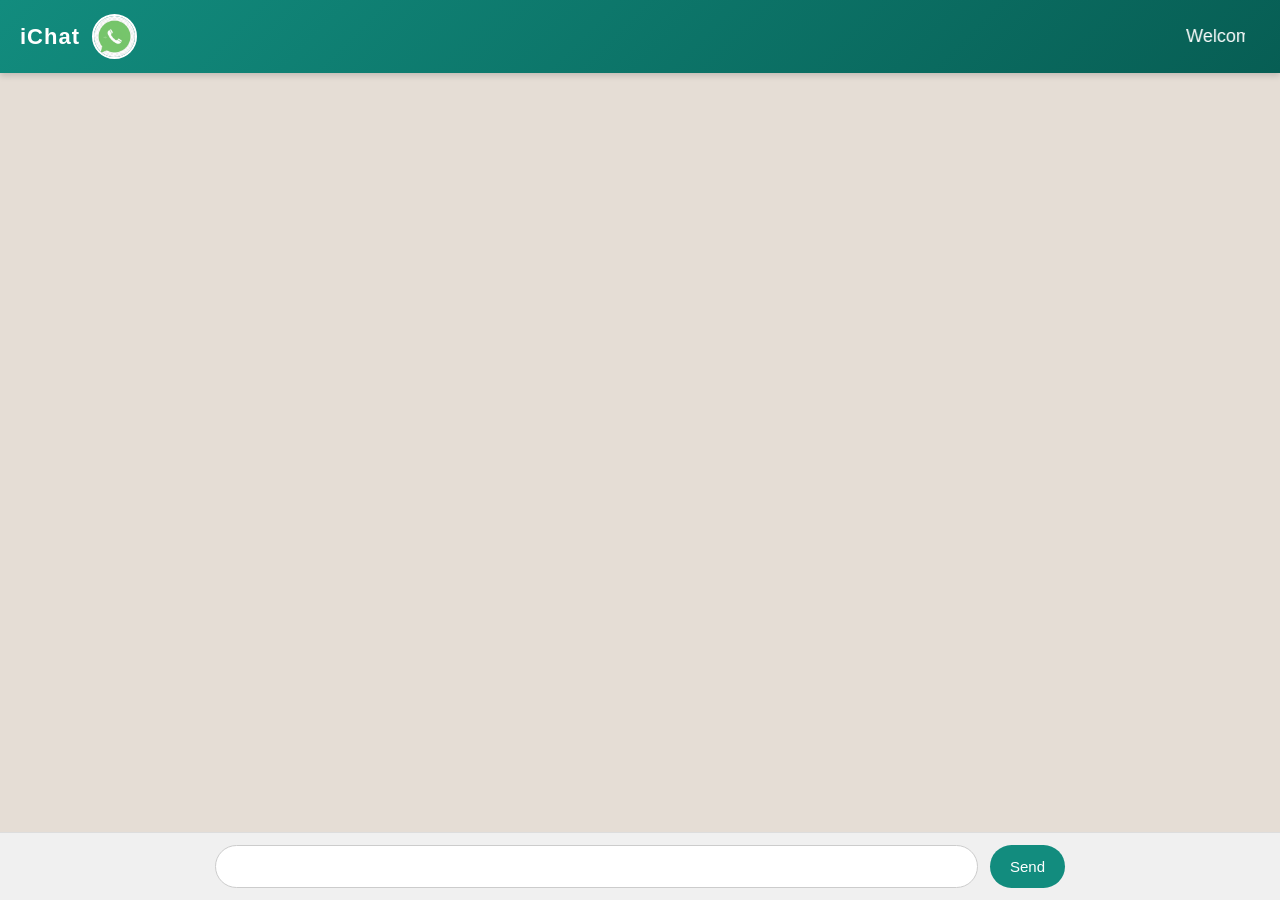
<file: iChat-app/index.html>
<!DOCTYPE html>
<html lang="en">
<head>
  <meta charset="UTF-8">
  <meta name="viewport" content="width=device-width, initial-scale=1.0">
  <title>iChat — Realtime Node & Socket.io Chat App</title>
  <meta name="description" content="A realtime chat app built with Node.js and Socket.io for instant, low-latency messaging.">
  <!-- Open Graph (social) -->
  <meta property="og:title" content="iChat — Realtime Node & Socket.io Chat App">
  <meta property="og:description" content="A realtime chat app built with Node.js and Socket.io for instant messaging.">
  <meta property="og:type" content="website">
  <script defer src="http://localhost:8000/socket.io/socket.io.js"></script>
  <script defer src="js/client.js"></script>
  <link rel="stylesheet" href="css/style.css">
</head>

<body>
    <nav>
        <div class="app-name">iChat</div>
        <img class="logo" src="chat.jpg" alt="iChat Logo">
        <marquee class="marquee-text" behavior="scroll" direction="left" scrollamount="5">
            Welcome to iChat — Stay connected with your friends, share your thoughts instantly, and enjoy smooth realtime messaging anytime, anywhere. Experience fast, secure, and modern chatting like never before!
        </marquee>
    </nav>



    <div class="container">
        <!-- <div class="message right">Harry: Hey how are you?</div>
        <div class="message left">Rohan: Bhai I am fine. How about you</div> -->
    </div>


    <div class="send">
        <form action="#" id="send-container">
            <input type="text" name="messageInp" id="messageInp">
            <button class="btn" type="submit">Send</button>
        </form>
    </div>
</body>
</html>
</file>
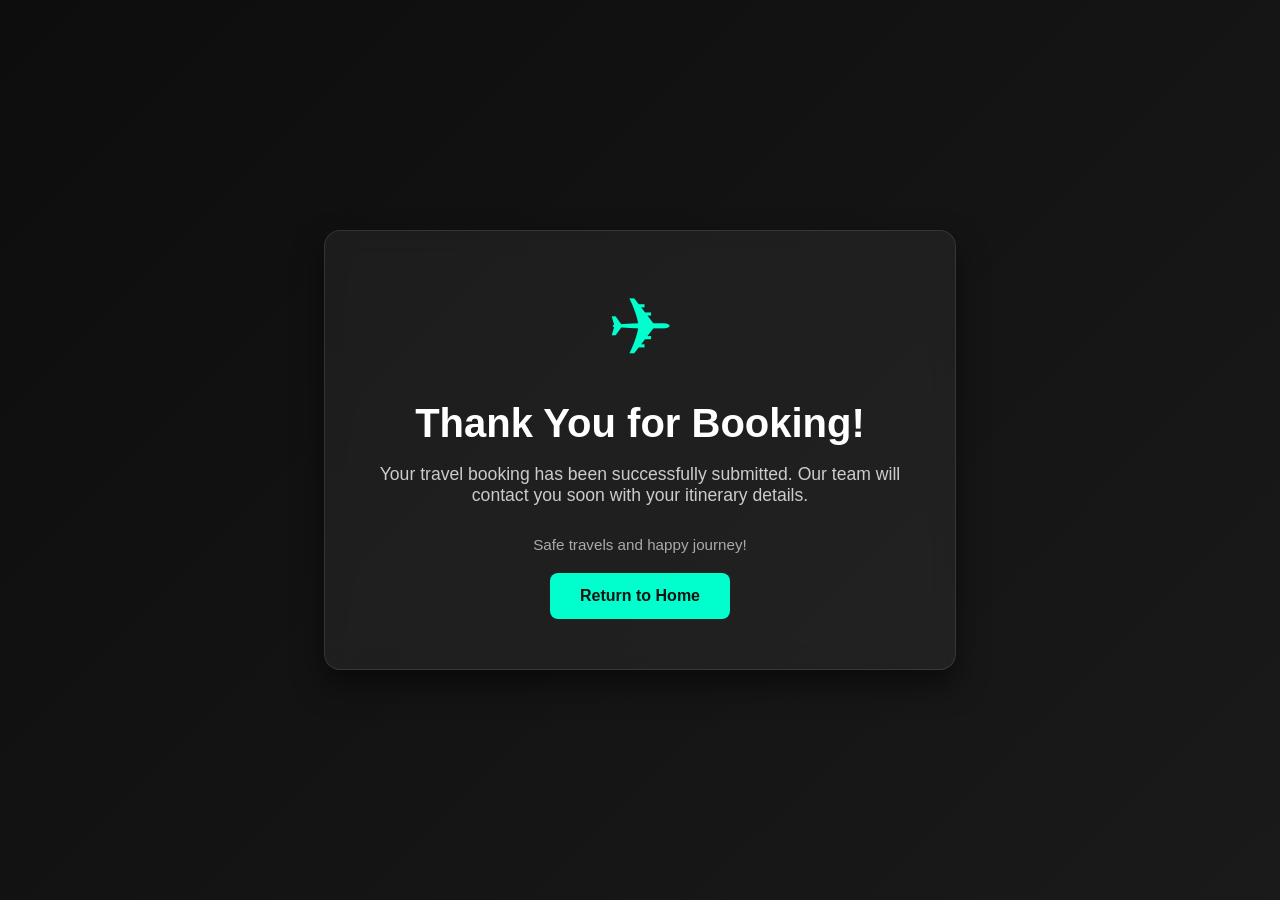
<file: TourAndTravelWebsite/src/main/resources/templates/booking-thankyou.html>
<!DOCTYPE html>
<html lang="en">
<head>
  <meta charset="UTF-8" />
  <meta name="viewport" content="width=device-width, initial-scale=1.0"/>
  <title>Thank You for Booking</title>
  <link rel="shortcut icon" href="./images/logo.png" th:href="@{/images/logo.png}" alt="Logo">
  <style>
    body {
      margin: 0;
      padding: 0;
      background: linear-gradient(135deg, #0d0d0d, #1a1a1a);
      color: #f0f0f0;
      font-family: "Poppins", sans-serif;
      display: flex;
      justify-content: center;
      align-items: center;
      height: 100vh;
    }
    .thankyou-container {
      background: rgba(255, 255, 255, 0.05);
      border: 1px solid rgba(255,255,255,0.1);
      backdrop-filter: blur(12px);
      border-radius: 16px;
      padding: 50px 40px;
      text-align: center;
      max-width: 550px;
      box-shadow: 0 15px 30px rgba(0, 0, 0, 0.5);
      animation: fadeIn 1s ease;
    }
    .thankyou-container .icon {
      font-size: 80px;
      color: #00ffcc;
      margin-bottom: 20px;
      animation: bounce 1s infinite alternate;
    }
    .thankyou-container h1 {
      font-size: 2.5rem;
      margin-bottom: 10px;
      color: #ffffff;
    }
    .thankyou-container p {
      font-size: 1.1rem;
      color: #ccc;
      margin-bottom: 30px;
    }
    .thankyou-container .details {
      font-size: 0.95rem;
      color: #aaa;
      margin-top: 10px;
    }
    .thankyou-container a {
      display: inline-block;
      margin-top: 20px;
      background-color: #00ffcc;
      color: #121212;
      padding: 14px 30px;
      border-radius: 8px;
      font-weight: 600;
      text-decoration: none;
      transition: background-color 0.3s ease, transform 0.3s ease;
    }
    .thankyou-container a:hover {
      background-color: #00d9b0;
      transform: translateY(-2px);
    }
    @keyframes bounce {
      0% { transform: translateY(0); }
      100% { transform: translateY(-8px); }
    }
    @keyframes fadeIn {
      from { opacity: 0; transform: translateY(30px); }
      to { opacity: 1; transform: translateY(0); }
    }
    @media (max-width: 600px) {
      .thankyou-container {
        padding: 30px 20px;
      }
      .thankyou-container h1 {
        font-size: 2rem;
      }
    }
  </style>
</head>
<body>
  <div class="thankyou-container">
    <div class="icon">&#9992;</div> <!-- airplane icon -->
    <h1>Thank You for Booking!</h1>
    <p>Your travel booking has been successfully submitted. Our team will contact you soon with your itinerary details.</p>
    <div class="details">
      Safe travels and happy journey!
    </div>
    <a href="/">Return to Home</a>
  </div>
</body>
</html>
</file>
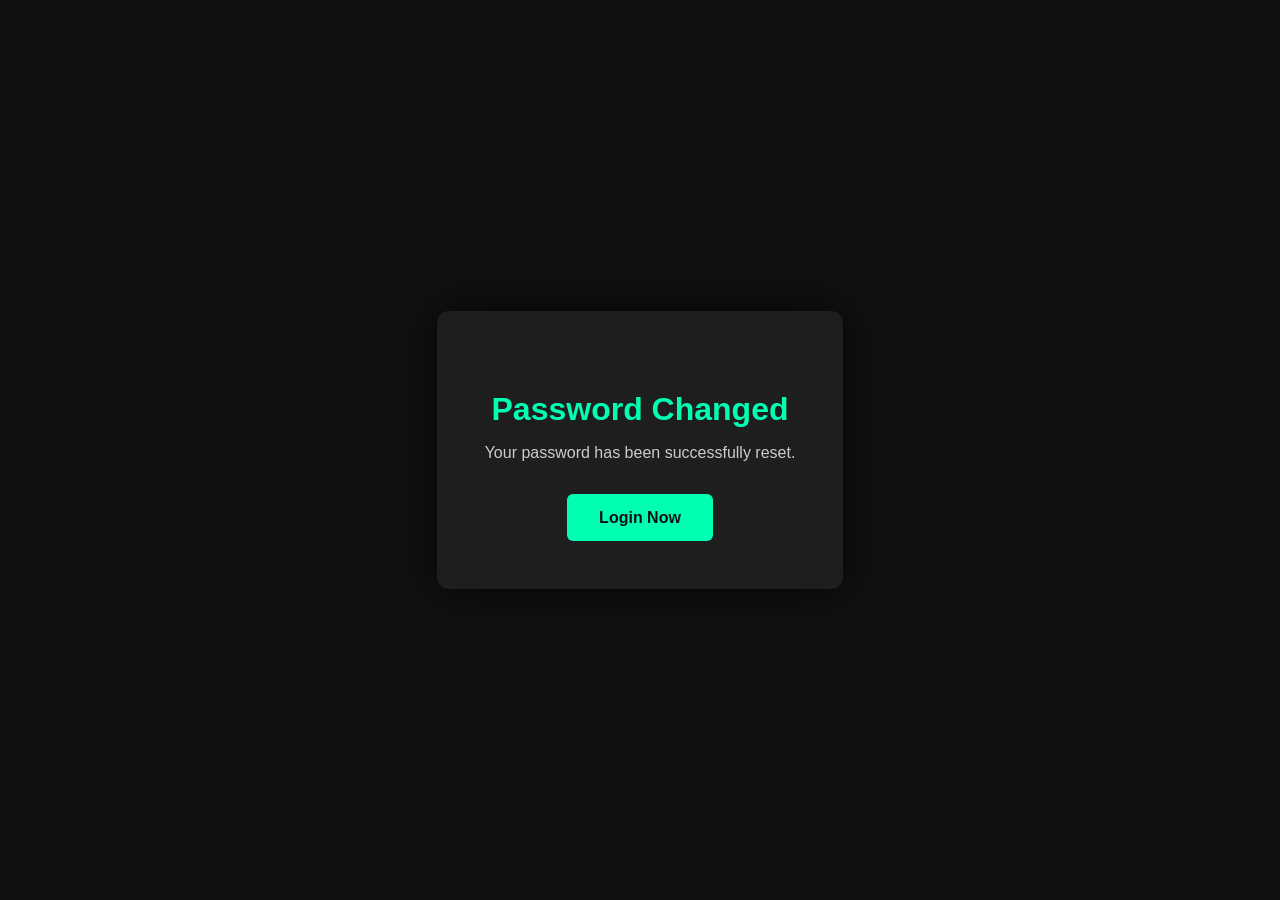
<file: TourAndTravelWebsite/src/main/resources/templates/confirmation.html>
<!DOCTYPE html>
<html lang="en">
<head>
  <meta charset="UTF-8" />
  <meta name="viewport" content="width=device-width, initial-scale=1.0"/>
  <title>Password Reset Successful</title>
  <link rel="shortcut icon" href="./images/logo.png">
  <style>
    * {
      margin: 0;
      padding: 0;
      box-sizing: border-box;
      font-family: "Poppins", sans-serif;
    }
    body {
      background-color: #111;
      color: #fff;
      display: flex;
      justify-content: center;
      align-items: center;
      height: 100vh;
    }
    .confirmation-container {
      background-color: #1e1e1e;
      padding: 3rem;
      border-radius: 12px;
      text-align: center;
      box-shadow: 0 0 50px rgba(0,0,0,0.8);
    }
    .confirmation-container h1 {
      font-size: 2rem;
      color: #00ffb3;
      margin-bottom: 1rem;
    }
    .confirmation-container p {
      font-size: 1rem;
      color: #ccc;
      margin-bottom: 2rem;
    }
    .confirmation-container a {
      display: inline-block;
      text-decoration: none;
      background-color: #00ffb3;
      color: #111;
      padding: 0.9rem 2rem;
      border-radius: 6px;
      font-weight: 600;
      transition: 0.3s;
    }
    .confirmation-container a:hover {
      background-color: #00d99b;
    }
  </style>
</head>
<body>
  <div class="confirmation-container">
	<!-- success message -->
		    <div th:if="${message}" class="success-message" style="color: green; font-size: 0.9rem;">
		      <p th:text="${message}"></p>
		    </div>
    <h1>Password Changed</h1>
    <p>Your password has been successfully reset.</p>
    <a href="/">Login Now</a>
  </div>
</body>
</html>
</file>
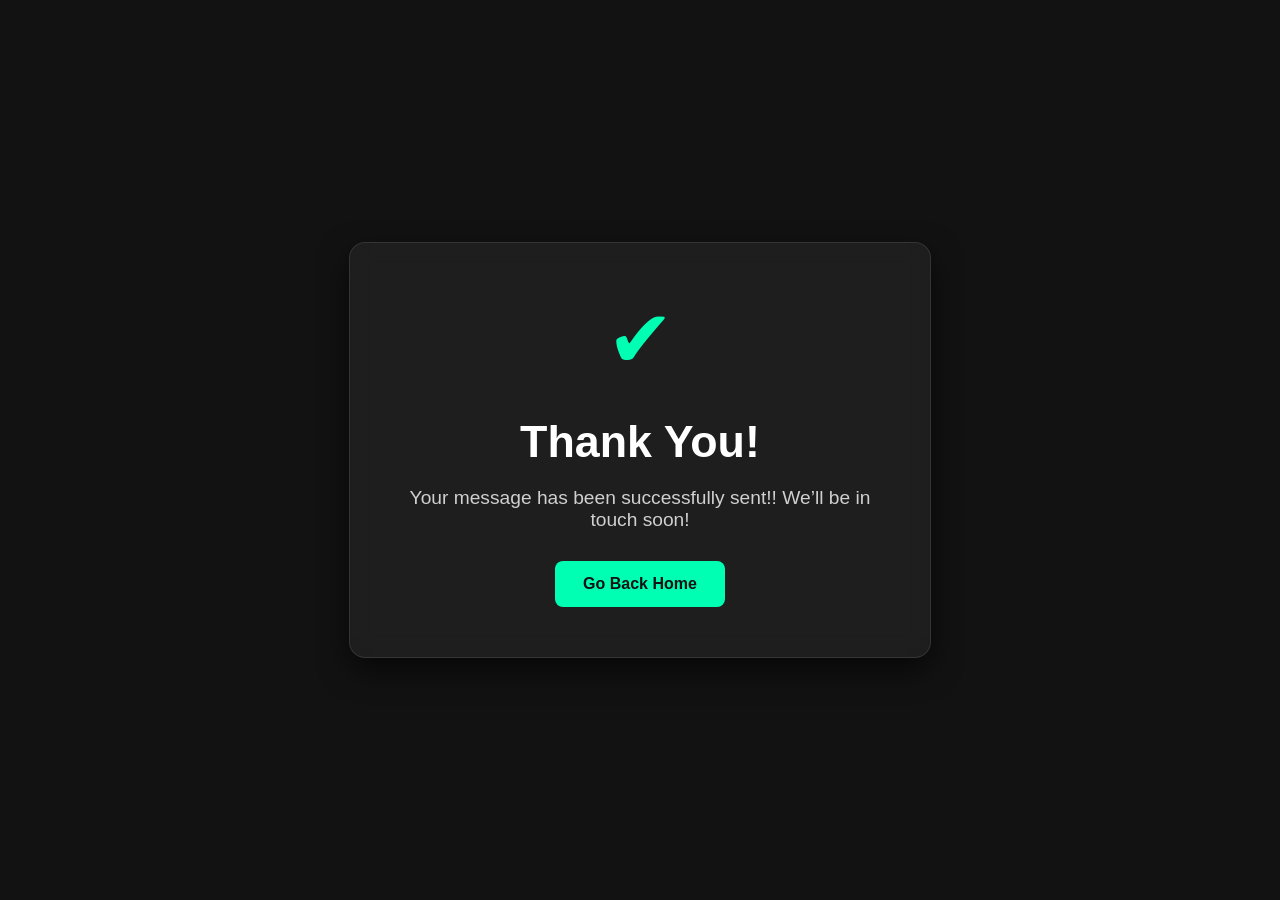
<file: TourAndTravelWebsite/src/main/resources/templates/contact-thankyou.html>
<!DOCTYPE html>
<html lang="en">
<head>
  <meta charset="UTF-8" />
  <meta name="viewport" content="width=device-width, initial-scale=1.0"/>
  <title>Thank You</title>
  <link rel="shortcut icon" href="./images/logo.png">
  <style>
    body {
      margin: 0;
      padding: 0;
      background: #121212;
      color: #f5f5f5;
      font-family: "Poppins", sans-serif;
      display: flex;
      justify-content: center;
      align-items: center;
      height: 100vh;
      overflow: hidden;
    }
    .container {
      text-align: center;
      background: rgba(255,255,255,0.05);
      border: 1px solid rgba(255,255,255,0.1);
      border-radius: 16px;
      padding: 50px 40px;
      max-width: 500px;
      backdrop-filter: blur(12px);
      box-shadow: 0 12px 30px rgba(0,0,0,0.6);
      animation: fadeSlide 1.2s ease forwards;
    }
    .checkmark {
      font-size: 80px;
      color: #00ffb3;
      margin-bottom: 20px;
      animation: pop 0.6s ease;
    }
    h1 {
      font-size: 2.8rem;
      margin-bottom: 15px;
      color: #ffffff;
    }
    p {
      font-size: 1.2rem;
      color: #d0d0d0;
      margin-bottom: 30px;
    }
    a {
      display: inline-block;
      text-decoration: none;
      background-color: #00ffb3;
      color: #121212;
      padding: 14px 28px;
      border-radius: 8px;
      font-weight: 600;
      transition: background-color 0.3s ease, transform 0.3s ease;
    }
    a:hover {
      background-color: #00d49c;
      transform: translateY(-2px);
    }
    @keyframes pop {
      from { transform: scale(0); }
      to { transform: scale(1); }
    }
    @keyframes fadeSlide {
      from { opacity: 0; transform: translateY(30px); }
      to { opacity: 1; transform: translateY(0); }
    }
    @media(max-width: 600px) {
      .container {
        padding: 30px 20px;
      }
      h1 {
        font-size: 2rem;
      }
    }
  </style>
</head>
<body>
  <div class="container">
    <div class="checkmark">&#10004;</div>
    <h1>Thank You!</h1>
    <p>Your message has been successfully sent!! We’ll be in touch soon!</p>
    <a href="/">Go Back Home</a>
  </div>
</body>
</html>
</file>
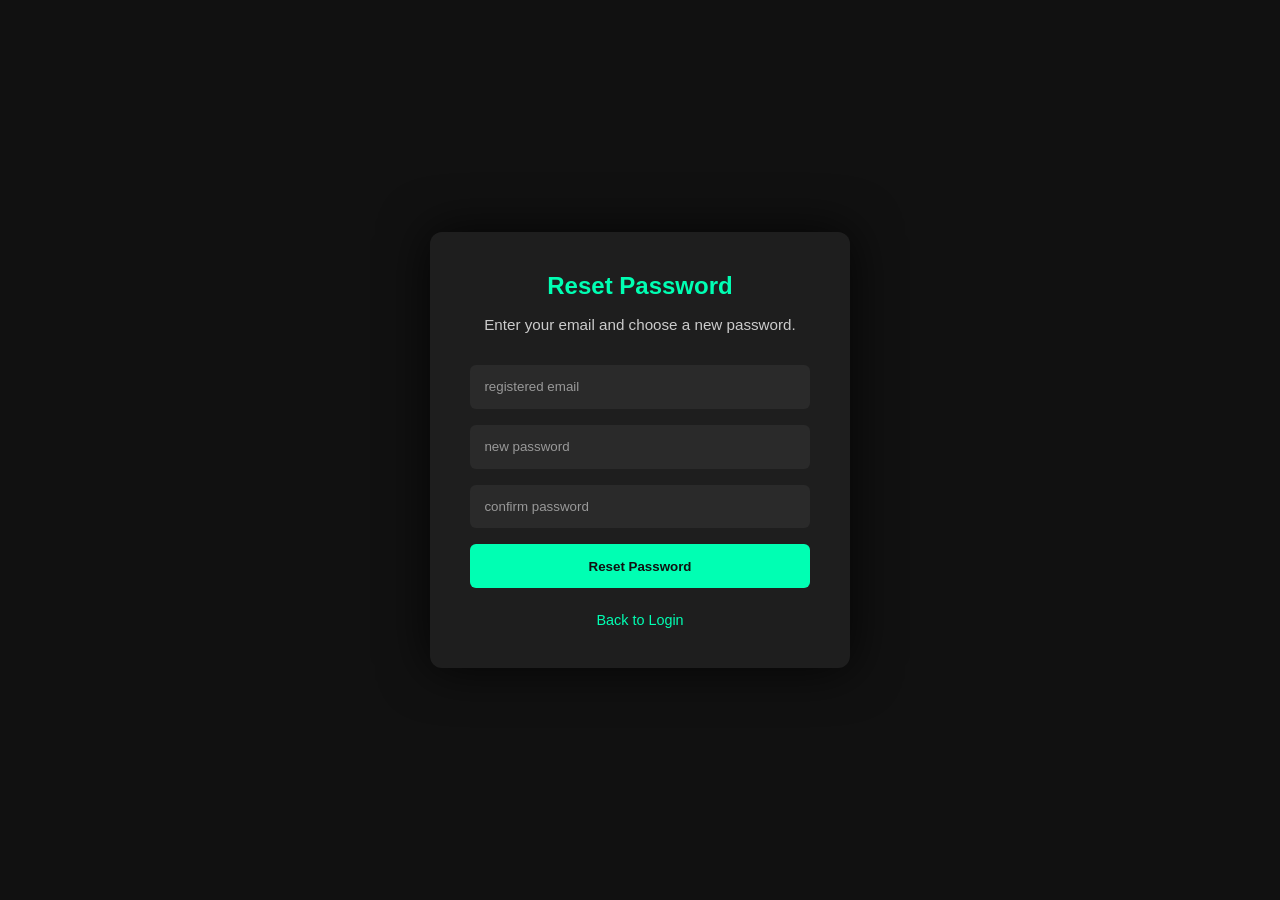
<file: TourAndTravelWebsite/src/main/resources/templates/format-password.html>
<!DOCTYPE html>
<html lang="en">
<head>
  <meta charset="UTF-8" />
  <meta name="viewport" content="width=device-width, initial-scale=1.0"/>
  <title>Reset Password</title>
  <link rel="shortcut icon" href="./images/logo.png">
  <style>
    * {
      margin: 0;
      padding: 0;
      box-sizing: border-box;
      font-family: "Poppins", sans-serif;
    }
    body {
      background-color: #111;
      color: #fff;
      display: flex;
      justify-content: center;
      align-items: center;
      height: 100vh;
    }
    .reset-container {
      background-color: #1e1e1e;
      padding: 2.5rem;
      border-radius: 12px;
      width: 420px;
      box-shadow: 0 0 50px rgba(0,0,0,0.8);
    }
    .reset-container h2 {
      text-align: center;
      margin-bottom: 1rem;
      color: #00ffb3;
    }
    .reset-container p {
      text-align: center;
      margin-bottom: 2rem;
      font-size: 0.95rem;
      color: #ccc;
    }
    .reset-container form {
      display: flex;
      flex-direction: column;
    }
    .reset-container input {
      padding: 0.9rem;
      border: none;
      border-radius: 6px;
      background: #2a2a2a;
      color: #fff;
      margin-bottom: 1rem;
    }
    .reset-container input::placeholder {
      color: #999;
    }
    .reset-container button {
      background: #00ffb3;
      color: #111;
      padding: 0.9rem;
      border: none;
      border-radius: 6px;
      font-weight: 600;
      cursor: pointer;
      transition: 0.3s;
    }
    .reset-container button:hover {
      background-color: #00d99b;
    }
    .reset-container .back-link {
      text-align: center;
      margin-top: 1.5rem;
      font-size: 0.9rem;
    }
    .reset-container .back-link a {
      color: #00ffb3;
      text-decoration: none;
    }
  </style>
</head>
<body>
  <div class="reset-container">
    <h2>Reset Password</h2>
    <p>Enter your email and choose a new password.</p>
	<!-- error message -->
	    <div th:if="${error}" class="error-message" style="color: red; font-size: 0.9rem;">
	      <p th:text="${error}"></p>
	    </div>
	    
    <form action="/format-password" th:action="@{/format-password}" method="post" 	id="resetForm"
	  onsubmit="return validatePasswords(event)">
      <input type="email" name="email" placeholder="registered email" required />
      <input type="password" id="password" name="password" placeholder="new password" required />
      <input type="password" id="confirmPassword" name="confirmPassword" placeholder="confirm password" required oninput="checkPasswordMatch()"/>
	  <div id="passwordMessage" style="font-size: 0.8rem;"></div>
      <button type="submit" onclick="return validatePasswords(event)">Reset Password</button>
    </form>
    <div class="back-link">
      <a href="/">Back to Login</a>
    </div>
  </div>
</body>
<script>
  function checkPasswordMatch() {
    const password = document.getElementById("password").value;
    const confirmPassword = document.getElementById("confirmPassword").value;
    const message = document.getElementById("passwordMessage");

    if (confirmPassword === "") {
      message.textContent = "";
      return;
    }

    if (password === confirmPassword) {
      message.textContent = "Passwords match ✅";
      message.style.color = "green";
    } else {
      message.textContent = "Passwords do not match ❌";
      message.style.color = "red";
    }
  }

  function validatePasswords(event) {
    const password = document.getElementById("password").value;
    const confirmPassword = document.getElementById("confirmPassword").value;

    if (password !== confirmPassword) {
      alert("Passwords do not match. Please correct them before submitting.");
      if (event) event.preventDefault();
      return false;
    }
    return true;
  }
</script>
</html>
</file>
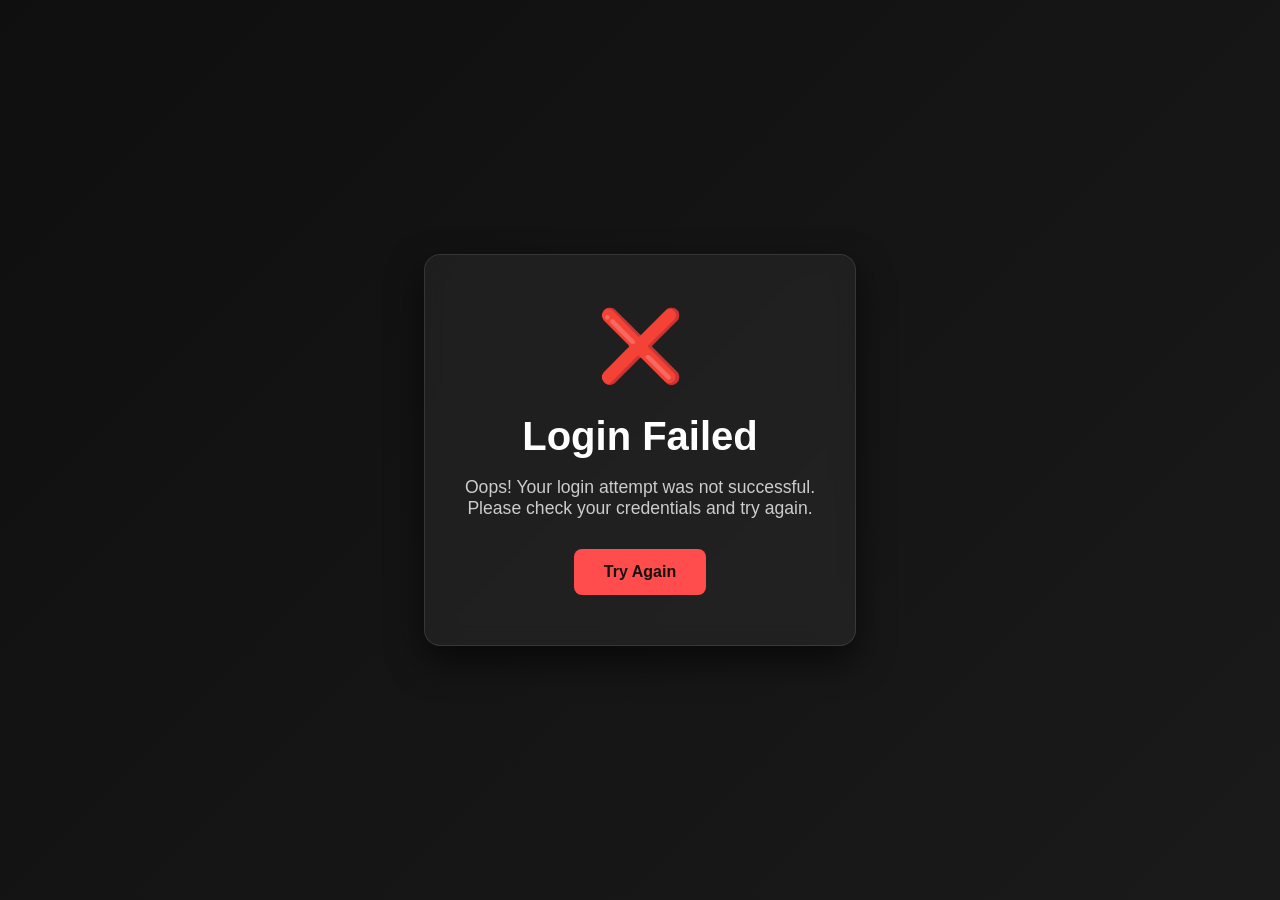
<file: TourAndTravelWebsite/src/main/resources/templates/login-not-success.html>
<!DOCTYPE html>
<html lang="en">
<head>
  <meta charset="UTF-8" />
  <meta name="viewport" content="width=device-width, initial-scale=1.0"/>
  <title>Login Failed</title>
  <link rel="shortcut icon" href="./images/logo.png">
  <style>
    body {
      margin: 0;
      padding: 0;
      background: linear-gradient(135deg, #0f0f0f, #1a1a1a);
      color: #f5f5f5;
      font-family: "Poppins", sans-serif;
      display: flex;
      justify-content: center;
      align-items: center;
      height: 100vh;
    }
    .thankyou-card {
      background: rgba(255,255,255,0.05);
      border: 1px solid rgba(255,255,255,0.1);
      backdrop-filter: blur(10px);
      border-radius: 16px;
      padding: 50px 40px;
      text-align: center;
      max-width: 500px;
      box-shadow: 0 15px 35px rgba(0,0,0,0.6);
      animation: fadeIn 1s ease forwards;
    }
    .thankyou-card .icon {
      font-size: 70px;
      color: #ff4c4c;
      margin-bottom: 20px;
      animation: scalePop 0.8s ease;
    }
    .thankyou-card h1 {
      font-size: 2.5rem;
      margin-bottom: 10px;
      color: #ffffff;
    }
    .thankyou-card p {
      font-size: 1.1rem;
      color: #ccc;
      margin-bottom: 30px;
    }
    .thankyou-card a {
      display: inline-block;
      background-color: #ff4c4c;
      color: #121212;
      padding: 14px 30px;
      border-radius: 8px;
      font-weight: 600;
      text-decoration: none;
      transition: background-color 0.3s ease, transform 0.3s ease;
    }
    .thankyou-card a:hover {
      background-color: #e64444;
      transform: translateY(-2px);
    }
    @keyframes scalePop {
      0% { transform: scale(0); }
      100% { transform: scale(1); }
    }
    @keyframes fadeIn {
      from { opacity: 0; transform: translateY(30px); }
      to { opacity: 1; transform: translateY(0); }
    }
    @media (max-width: 600px) {
      .thankyou-card {
        padding: 30px 20px;
      }
      .thankyou-card h1 {
        font-size: 2rem;
      }
    }
  </style>
</head>
<body>
  <div class="thankyou-card">
    <div class="icon">&#10060;</div> <!-- red cross emoji -->
    <h1>Login Failed</h1>
    <p>Oops! Your login attempt was not successful.<br>Please check your credentials and try again.</p>
    <a href="/">Try Again</a>
  </div>
</body>
</html>
</file>
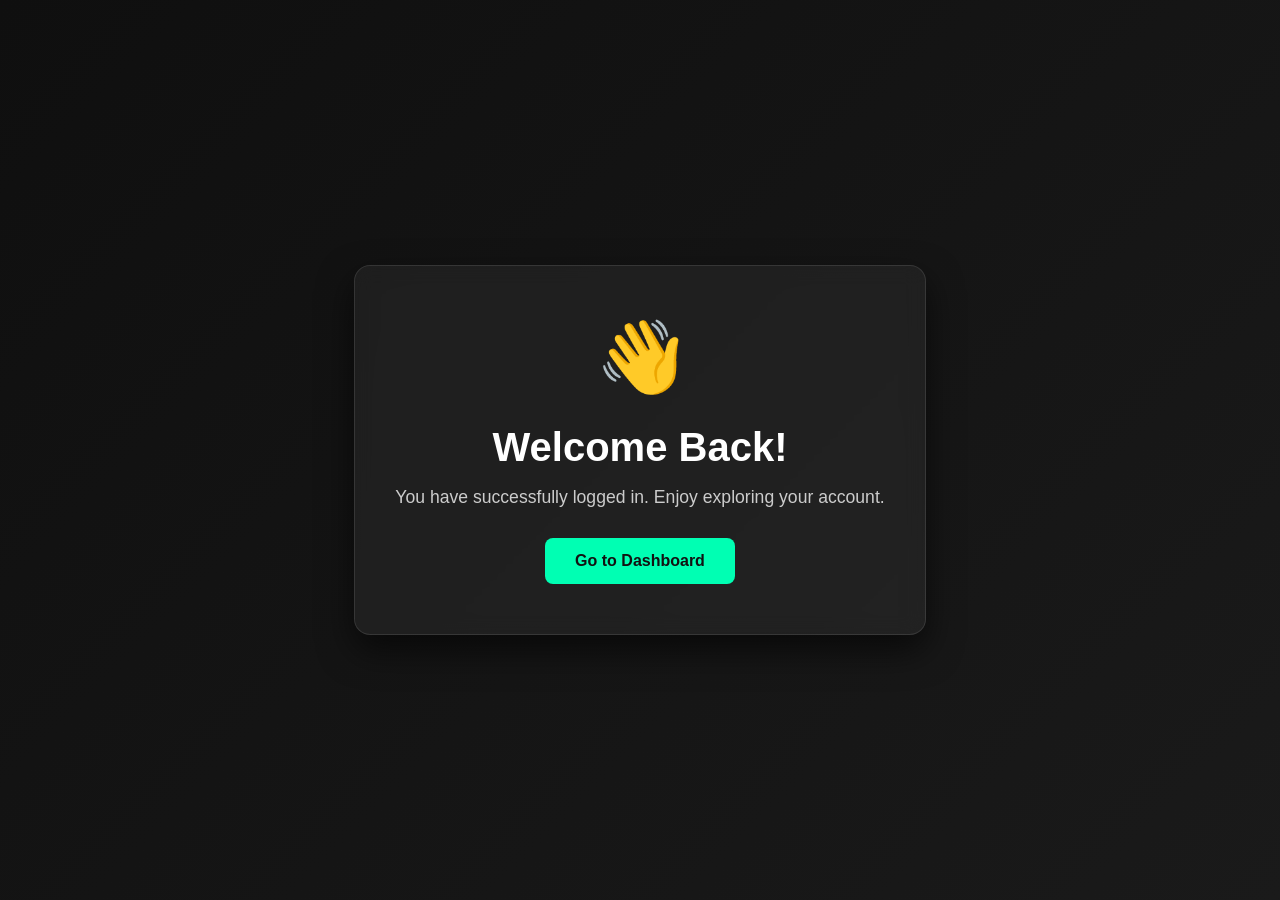
<file: TourAndTravelWebsite/src/main/resources/templates/login-success.html>
<!DOCTYPE html>
<html lang="en">
<head>
  <meta charset="UTF-8" />
  <meta name="viewport" content="width=device-width, initial-scale=1.0"/>
  <title>Welcome Back</title>
  <link rel="shortcut icon" href="./images/logo.png">
  <style>
    body {
      margin: 0;
      padding: 0;
      background: linear-gradient(135deg, #0f0f0f, #1a1a1a);
      color: #f5f5f5;
      font-family: "Poppins", sans-serif;
      display: flex;
      justify-content: center;
      align-items: center;
      height: 100vh;
    }
    .thankyou-card {
      background: rgba(255,255,255,0.05);
      border: 1px solid rgba(255,255,255,0.1);
      backdrop-filter: blur(10px);
      border-radius: 16px;
      padding: 50px 40px;
      text-align: center;
      max-width: 500px;
      box-shadow: 0 15px 35px rgba(0,0,0,0.6);
      animation: fadeIn 1s ease forwards;
    }
    .thankyou-card .icon {
      font-size: 70px;
      color: #00ffb3;
      margin-bottom: 20px;
      animation: scalePop 0.8s ease;
    }
    .thankyou-card h1 {
      font-size: 2.5rem;
      margin-bottom: 10px;
      color: #ffffff;
    }
    .thankyou-card p {
      font-size: 1.1rem;
      color: #ccc;
      margin-bottom: 30px;
    }
    .thankyou-card a {
      display: inline-block;
      background-color: #00ffb3;
      color: #121212;
      padding: 14px 30px;
      border-radius: 8px;
      font-weight: 600;
      text-decoration: none;
      transition: background-color 0.3s ease, transform 0.3s ease;
    }
    .thankyou-card a:hover {
      background-color: #00d9a1;
      transform: translateY(-2px);
    }
    @keyframes scalePop {
      0% { transform: scale(0); }
      100% { transform: scale(1); }
    }
    @keyframes fadeIn {
      from { opacity: 0; transform: translateY(30px); }
      to { opacity: 1; transform: translateY(0); }
    }
    @media (max-width: 600px) {
      .thankyou-card {
        padding: 30px 20px;
      }
      .thankyou-card h1 {
        font-size: 2rem;
      }
    }
  </style>
</head>
<body>
  <div class="thankyou-card">
    <div class="icon">&#128075;</div> <!-- waving hand emoji -->
    <h1>Welcome Back!</h1>
    <p>You have successfully logged in. Enjoy exploring your account.</p>
    <a href="/">Go to Dashboard</a>
  </div>
</body>
</html>
</file>
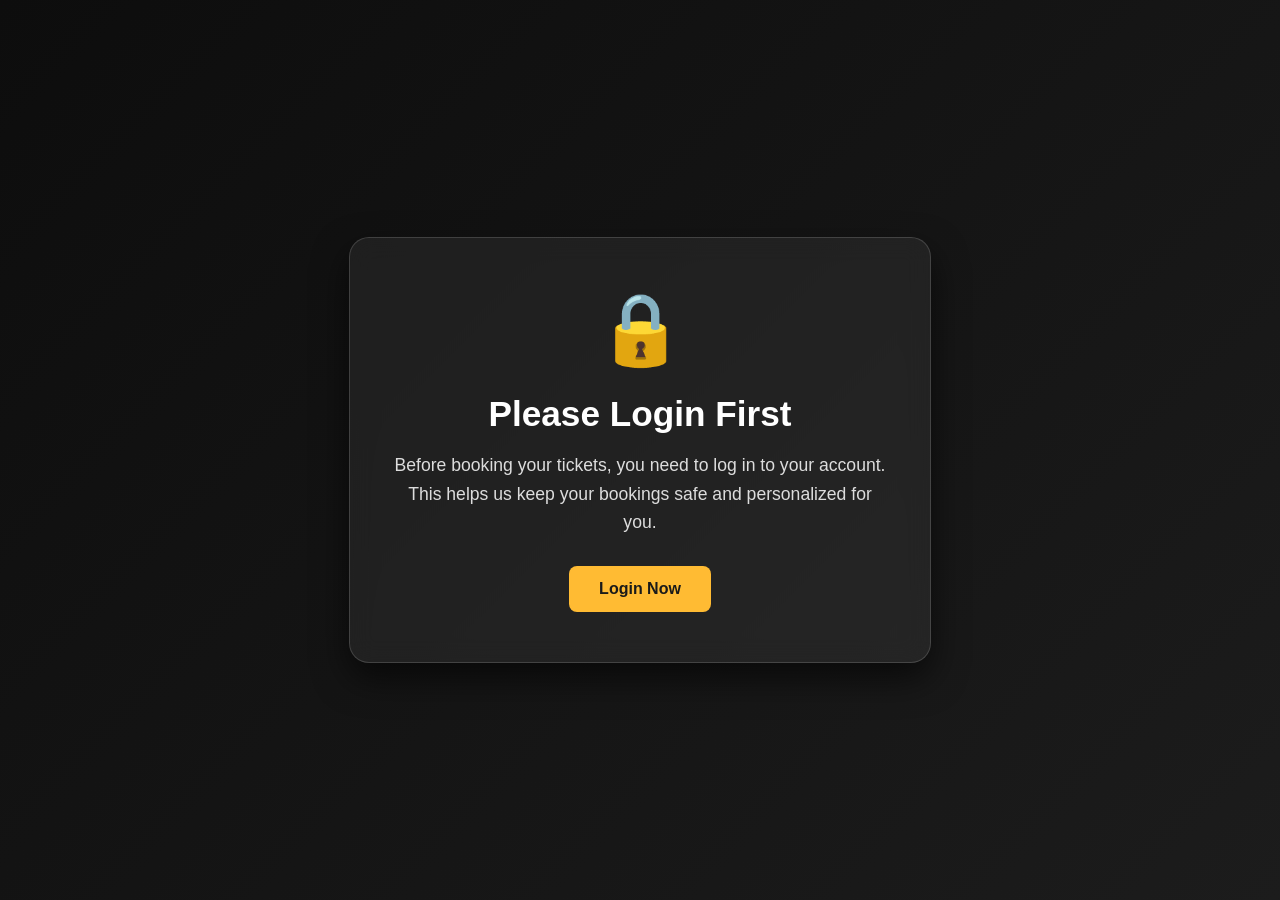
<file: TourAndTravelWebsite/src/main/resources/templates/please-login.html>
<!DOCTYPE html>
<html lang="en">
<head>
  <meta charset="UTF-8" />
  <meta name="viewport" content="width=device-width, initial-scale=1.0"/>
  <title>Please Login First</title>
  <link rel="shortcut icon" href="./images/logo.png" th:href="@{/images/logo.png}" alt="Logo">
  <style>
    body {
      margin: 0;
      padding: 0;
      background: linear-gradient(135deg, #0d0d0d, #1c1c1c);
      color: #f5f5f5;
      font-family: "Poppins", sans-serif;
      display: flex;
      justify-content: center;
      align-items: center;
      height: 100vh;
    }
    .message-card {
      background: rgba(255,255,255,0.06);
      border: 1px solid rgba(255,255,255,0.15);
      backdrop-filter: blur(12px);
      border-radius: 20px;
      padding: 50px 40px;
      text-align: center;
      max-width: 500px;
      box-shadow: 0 15px 35px rgba(0,0,0,0.6);
      animation: fadeIn 1s ease forwards;
    }
    .message-card .icon {
      font-size: 70px;
      color: #ffbb33;
      margin-bottom: 20px;
      animation: bounce 1s infinite alternate;
    }
    .message-card h1 {
      font-size: 2.2rem;
      margin-bottom: 15px;
      color: #ffffff;
    }
    .message-card p {
      font-size: 1.1rem;
      color: #ddd;
      margin-bottom: 30px;
      line-height: 1.6;
    }
    .message-card a {
      display: inline-block;
      background-color: #ffbb33;
      color: #1a1a1a;
      padding: 14px 30px;
      border-radius: 8px;
      font-weight: 600;
      text-decoration: none;
      transition: background-color 0.3s ease, transform 0.3s ease;
    }
    .message-card a:hover {
      background-color: #e6a82f;
      transform: translateY(-2px);
    }
    @keyframes bounce {
      0% { transform: translateY(0); }
      100% { transform: translateY(-5px); }
    }
    @keyframes fadeIn {
      from { opacity: 0; transform: translateY(30px); }
      to { opacity: 1; transform: translateY(0); }
    }
    @media (max-width: 600px) {
      .message-card {
        padding: 30px 20px;
      }
      .message-card h1 {
        font-size: 1.8rem;
      }
    }
  </style>
</head>
<body>
  <div class="message-card">
    <div class="icon">🔒</div> <!-- Lock emoji -->
    <h1>Please Login First</h1>
    <p>Before booking your tickets, you need to log in to your account.<br>
       This helps us keep your bookings safe and personalized for you.</p>
    <a href="/">Login Now</a>
  </div>
</body>
</html>
</file>
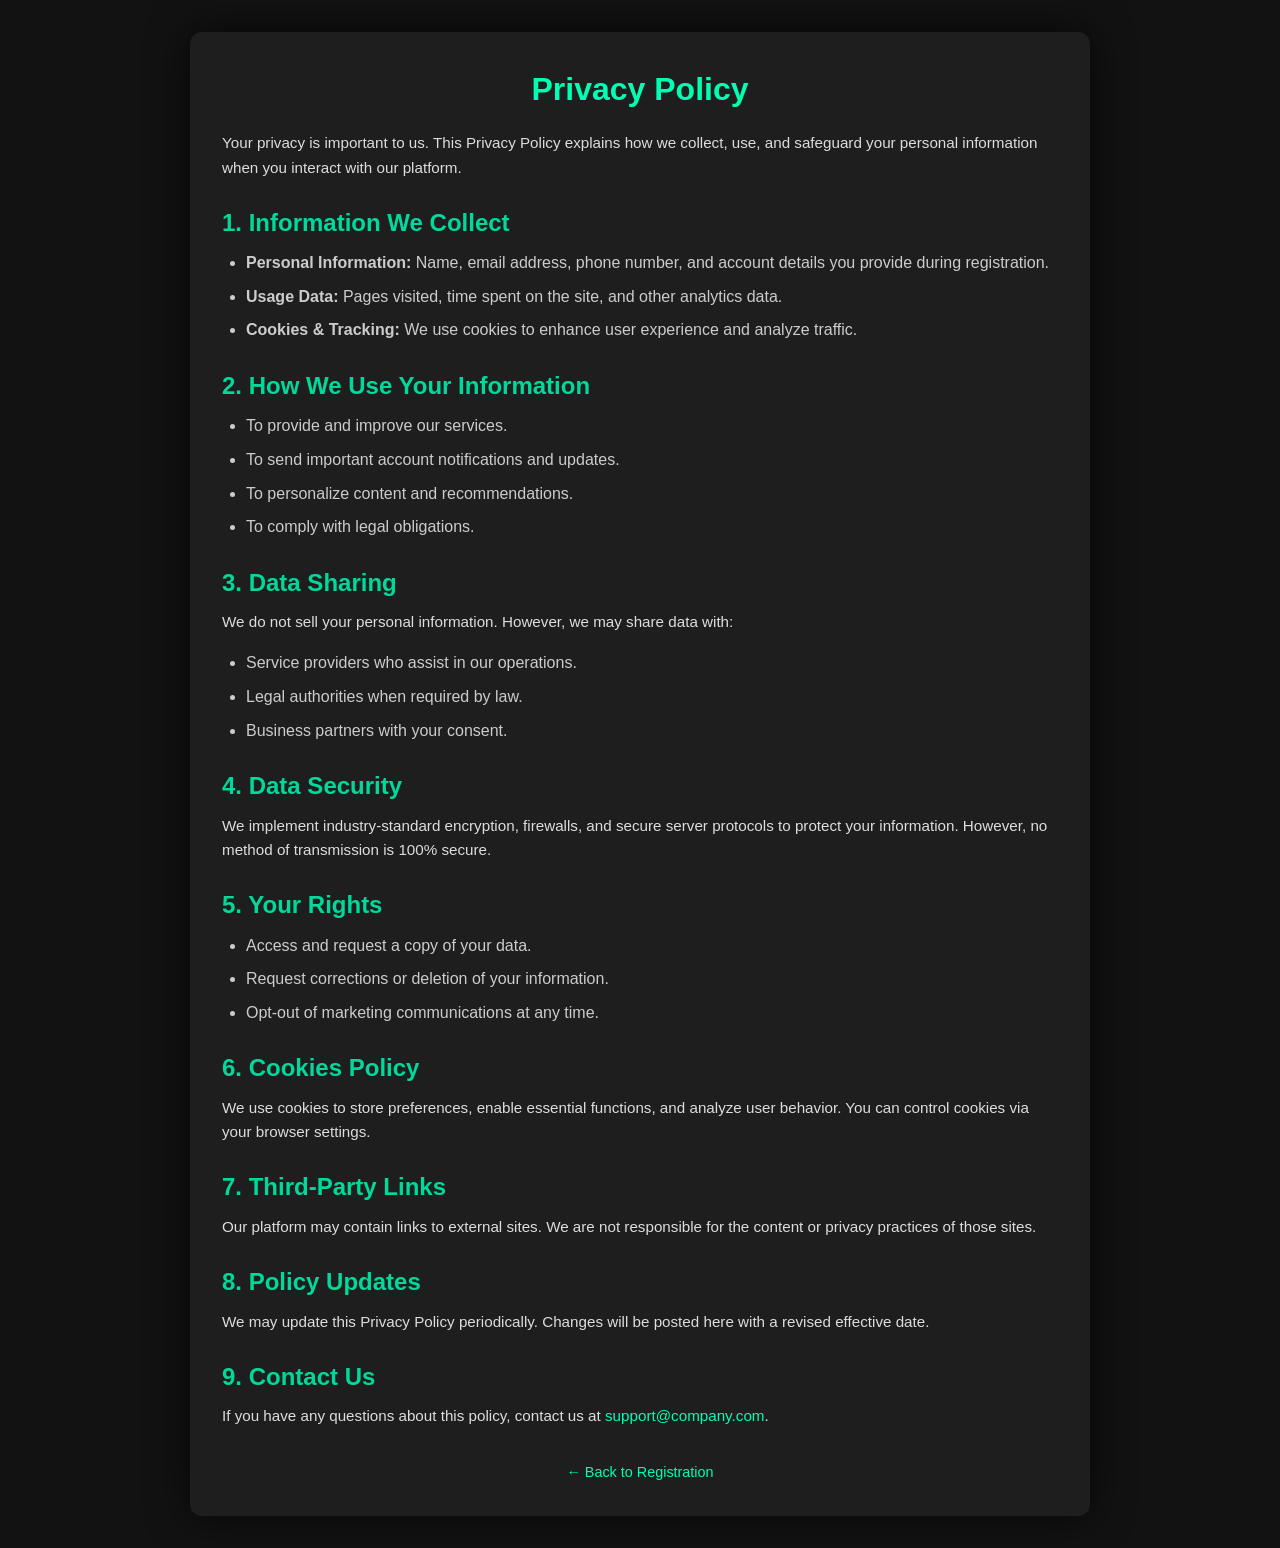
<file: TourAndTravelWebsite/src/main/resources/templates/privacy.html>
<!DOCTYPE html>
<html lang="en">
<head>
  <meta charset="UTF-8" />
  <meta name="viewport" content="width=device-width, initial-scale=1.0"/>
  <title>Privacy Policy</title>
  <link rel="shortcut icon" href="./images/logo.png" th:href="@{/images/logo.png}" alt="Logo">
  <style>
    * {
      margin: 0;
      padding: 0;
      box-sizing: border-box;
      font-family: "Poppins", sans-serif;
    }
    body {
      background: #121212;
      color: #fff;
      line-height: 1.6;
      padding: 2rem;
    }
    .privacy-container {
      background: #1e1e1e;
      padding: 2rem;
      border-radius: 12px;
      max-width: 900px;
      margin: auto;
      box-shadow: 0 0 40px rgba(0,0,0,0.7);
    }
    h1 {
      color: #00ffb3;
      margin-bottom: 1rem;
      text-align: center;
    }
    h2 {
      color: #00d99b;
      margin-top: 1.5rem;
      margin-bottom: 0.5rem;
    }
    p {
      color: #ddd;
      margin-bottom: 1rem;
      font-size: 0.95rem;
    }
    ul {
      margin-left: 1.5rem;
      margin-bottom: 1rem;
    }
    ul li {
      margin-bottom: 0.5rem;
      color: #ccc;
    }
    a {
      color: #00ffb3;
      text-decoration: none;
    }
    a:hover {
      text-decoration: underline;
      color: #00d99b;
    }
    .back-link {
      display: block;
      text-align: center;
      margin-top: 2rem;
      font-size: 0.9rem;
    }
  </style>
</head>
<body>
  <div class="privacy-container">
    <h1>Privacy Policy</h1>
    <p>Your privacy is important to us. This Privacy Policy explains how we collect, use, and safeguard your personal information when you interact with our platform.</p>

    <h2>1. Information We Collect</h2>
    <ul>
      <li><strong>Personal Information:</strong> Name, email address, phone number, and account details you provide during registration.</li>
      <li><strong>Usage Data:</strong> Pages visited, time spent on the site, and other analytics data.</li>
      <li><strong>Cookies & Tracking:</strong> We use cookies to enhance user experience and analyze traffic.</li>
    </ul>

    <h2>2. How We Use Your Information</h2>
    <ul>
      <li>To provide and improve our services.</li>
      <li>To send important account notifications and updates.</li>
      <li>To personalize content and recommendations.</li>
      <li>To comply with legal obligations.</li>
    </ul>

    <h2>3. Data Sharing</h2>
    <p>We do not sell your personal information. However, we may share data with:</p>
    <ul>
      <li>Service providers who assist in our operations.</li>
      <li>Legal authorities when required by law.</li>
      <li>Business partners with your consent.</li>
    </ul>

    <h2>4. Data Security</h2>
    <p>We implement industry-standard encryption, firewalls, and secure server protocols to protect your information. However, no method of transmission is 100% secure.</p>

    <h2>5. Your Rights</h2>
    <ul>
      <li>Access and request a copy of your data.</li>
      <li>Request corrections or deletion of your information.</li>
      <li>Opt-out of marketing communications at any time.</li>
    </ul>

    <h2>6. Cookies Policy</h2>
    <p>We use cookies to store preferences, enable essential functions, and analyze user behavior. You can control cookies via your browser settings.</p>

    <h2>7. Third-Party Links</h2>
    <p>Our platform may contain links to external sites. We are not responsible for the content or privacy practices of those sites.</p>

    <h2>8. Policy Updates</h2>
    <p>We may update this Privacy Policy periodically. Changes will be posted here with a revised effective date.</p>

    <h2>9. Contact Us</h2>
    <p>If you have any questions about this policy, contact us at <a href="mailto:support@company.com">support@company.com</a>.</p>

    <a href="/registeration" class="back-link">← Back to Registration</a>
  </div>
</body>
</html>
</file>
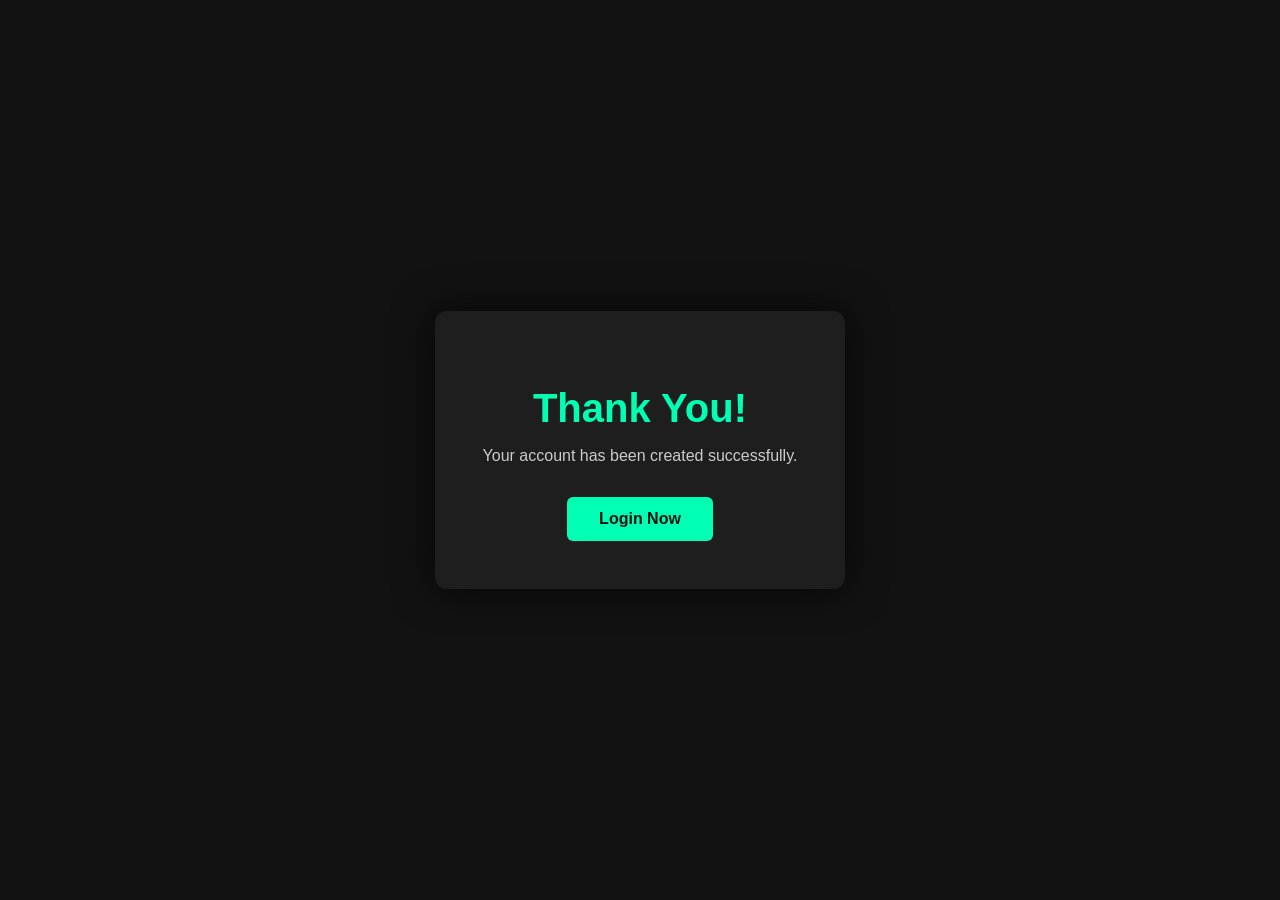
<file: TourAndTravelWebsite/src/main/resources/templates/registeration-success.html>
<!DOCTYPE html>
<html lang="en">
<head>
  <meta charset="UTF-8" />
  <meta name="viewport" content="width=device-width, initial-scale=1.0"/>
  <title>Thank You</title>
  <link rel="shortcut icon" href="./images/logo.png">
  <style>
    body {
      margin: 0;
      padding: 0;
      background: #121212;
      font-family: "Poppins", sans-serif;
      color: #fff;
      display: flex;
      justify-content: center;
      align-items: center;
      height: 100vh;
    }
    .thankyou-container {
      text-align: center;
      background: #1e1e1e;
      padding: 3rem;
      border-radius: 12px;
      box-shadow: 0 0 40px rgba(0,0,0,0.7);
    }
    .thankyou-container h1 {
      font-size: 2.5rem;
      margin-bottom: 1rem;
      color: #00ffb3;
    }
    .thankyou-container p {
      font-size: 1rem;
      color: #ccc;
      margin-bottom: 2rem;
    }
    .thankyou-container a {
      display: inline-block;
      text-decoration: none;
      background: #00ffb3;
      color: #121212;
      padding: 0.8rem 2rem;
      border-radius: 6px;
      transition: 0.3s;
      font-weight: 600;
    }
    .thankyou-container a:hover {
      background: #00d99b;
    }
  </style>
</head>
<body>
  <div class="thankyou-container">
    <h1>Thank You!</h1>
    <p>Your account has been created successfully.</p>
    <a href="/">Login Now</a>
  </div>
</body>
</html>
</file>
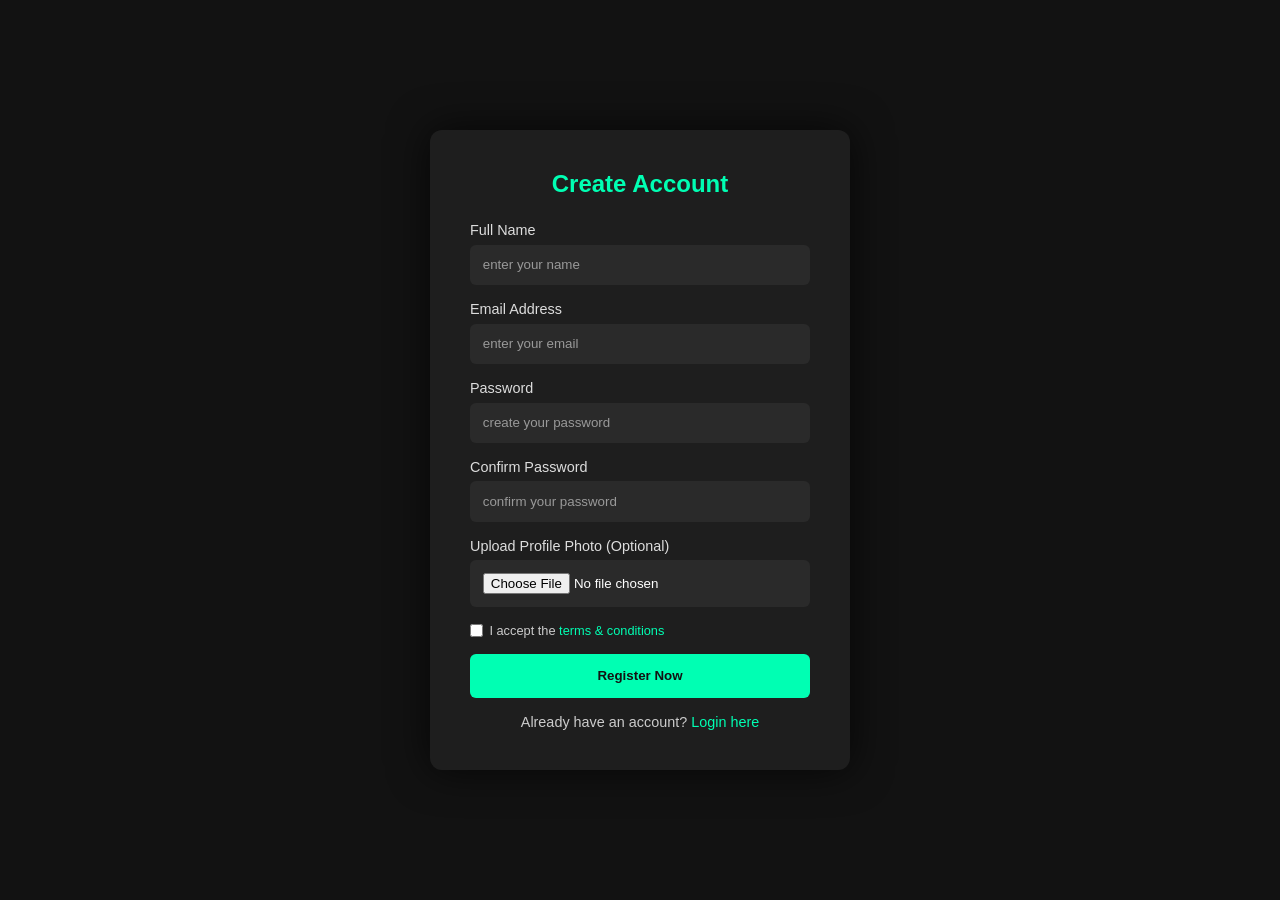
<file: TourAndTravelWebsite/src/main/resources/templates/registeration.html>
<!DOCTYPE html>
<html lang="en" xmlns:th="http://www.thymeleaf.org">
<head>
  <meta charset="UTF-8" />
  <meta name="viewport" content="width=device-width, initial-scale=1.0"/>
  <title>Register</title>
  <link rel="shortcut icon" href="./images/logo.png">
  <style>
    * {
      margin: 0;
      padding: 0;
      box-sizing: border-box;
      font-family: "Poppins", sans-serif;
    }
    body {
      background: #121212;
      display: flex;
      justify-content: center;
      align-items: center;
      min-height: 100vh;
      color: #fff;
    }
    .register-container {
      background: #1e1e1e;
      border-radius: 12px;
      padding: 2.5rem;
      width: 420px;
      box-shadow: 0 0 40px rgba(0,0,0,0.7);
      transition: 0.4s ease;
    }
    .register-container:hover {
      box-shadow: 0 0 50px rgba(0,0,0,0.9);
    }
    .register-container h2 {
      text-align: center;
      margin-bottom: 1.5rem;
      color: #00ffb3;
    }
    .register-container .input-group {
      margin-bottom: 1rem;
    }
    .register-container .input-group label {
      display: block;
      margin-bottom: 0.4rem;
      color: #ddd;
      font-size: 0.9rem;
    }
    .register-container .input-group input {
      width: 100%;
      padding: 0.8rem;
      border: none;
      border-radius: 6px;
      background: #2a2a2a;
      color: #fff;
    }
    .register-container .input-group input::placeholder {
      color: #999;
    }
    .register-container button {
      width: 100%;
      background: #00ffb3;
      color: #121212;
      border: none;
      padding: 0.9rem;
      border-radius: 6px;
      font-weight: 600;
      margin-top: 1rem;
      cursor: pointer;
      transition: background 0.3s ease;
    }
    .register-container button:hover {
      background: #00d99b;
    }
    .register-container .terms {
      font-size: 0.8rem;
      color: #ccc;
      margin-top: 1rem;
      display: flex;
      align-items: center;
    }
    .register-container .terms input {
      margin-right: 0.4rem;
    }
    .register-container .login-link {
      text-align: center;
      margin-top: 1rem;
      font-size: 0.9rem;
      color: #ccc;
    }
    .register-container .login-link a {
      color: #00ffb3;
      text-decoration: none;
    }
	.terms a {
	  color: #00ffb3; /* Green accent */
	  text-decoration: none;
	}

	.terms a:hover {
	  text-decoration: underline;
	  color: #00d99b; /* Slightly darker green on hover */
	}

  </style>
</head>
<body>
  <div class="register-container">
    <h2>Create Account</h2>
    <form action="/registeration" method="post" onsubmit="return validatePasswords(event)" id="registerForm" enctype="multipart/form-data">
      <div class="input-group">
        <label for="name">Full Name</label>
        <input type="text" id="name" name="name" placeholder="enter your name" required>
      </div>
      <div class="input-group">
        <label for="email">Email Address</label>
        <input type="email" id="email" name="email" placeholder="enter your email" required>
      </div>
      <div class="input-group">
        <label for="password">Password</label>
        <input type="password" id="password" name="password" placeholder="create your password" required>
      </div>
      <div class="input-group">
        <label for="confirmPassword">Confirm Password</label>
        <input type="password" id="confirmPassword" name="confirmPassword" placeholder="confirm your password" required oninput="checkPasswordMatch()">
		<div id="passwordMessage" style="font-size: 0.8rem;"></div>
      </div>
	  <!-- ✅ Optional photo upload -->
	    <div class="input-group">
	      <label for="profilePhoto">Upload Profile Photo (Optional)</label>
		  <input type="file" id="profilePhoto" name="profilePhoto" accept="image/*" onchange="checkFileSize(this)">
		  <div id="fileSizeMessage" style="font-size:0.8rem;color:red;"></div>
	    </div>
      <div class="terms">
        <input type="checkbox" id="terms" required>
        <label for="terms">I accept the <a href="/terms&condition">terms &amp; conditions</a></label>
      </div>
      <button type="submit" onclick="return validatePasswords(event)">Register Now</button>
      <div class="login-link">
        Already have an account? <a href="/">Login here</a>
      </div>
    </form>
  </div>
</body>
<script>
  function checkPasswordMatch() {
    const password = document.getElementById("password").value;
    const confirmPassword = document.getElementById("confirmPassword").value;
    const message = document.getElementById("passwordMessage");

    if (confirmPassword === "") {
      message.textContent = "";
      return;
    }

    if (password === confirmPassword) {
      message.textContent = "Passwords match ✅";
      message.style.color = "green";
    } else {
      message.textContent = "Passwords do not match ❌";
      message.style.color = "red";
    }
  }

  function validatePasswords(event) {
    const password = document.getElementById("password").value;
    const confirmPassword = document.getElementById("confirmPassword").value;

    if (password !== confirmPassword) {
      alert("Passwords do not match. Please correct them before submitting.");
      if (event) event.preventDefault();
      return false;
    }
    return true;
  }
  
  function checkFileSize(input) {
      const file = input.files[0];
      const message = document.getElementById('fileSizeMessage');
      if (file && file.size > 10485760) {
          message.textContent = "File too large! Max 10MB.";
          input.value = '';
      } else {
          message.textContent = "";
      }
  }
  
</script>

</html>
</file>
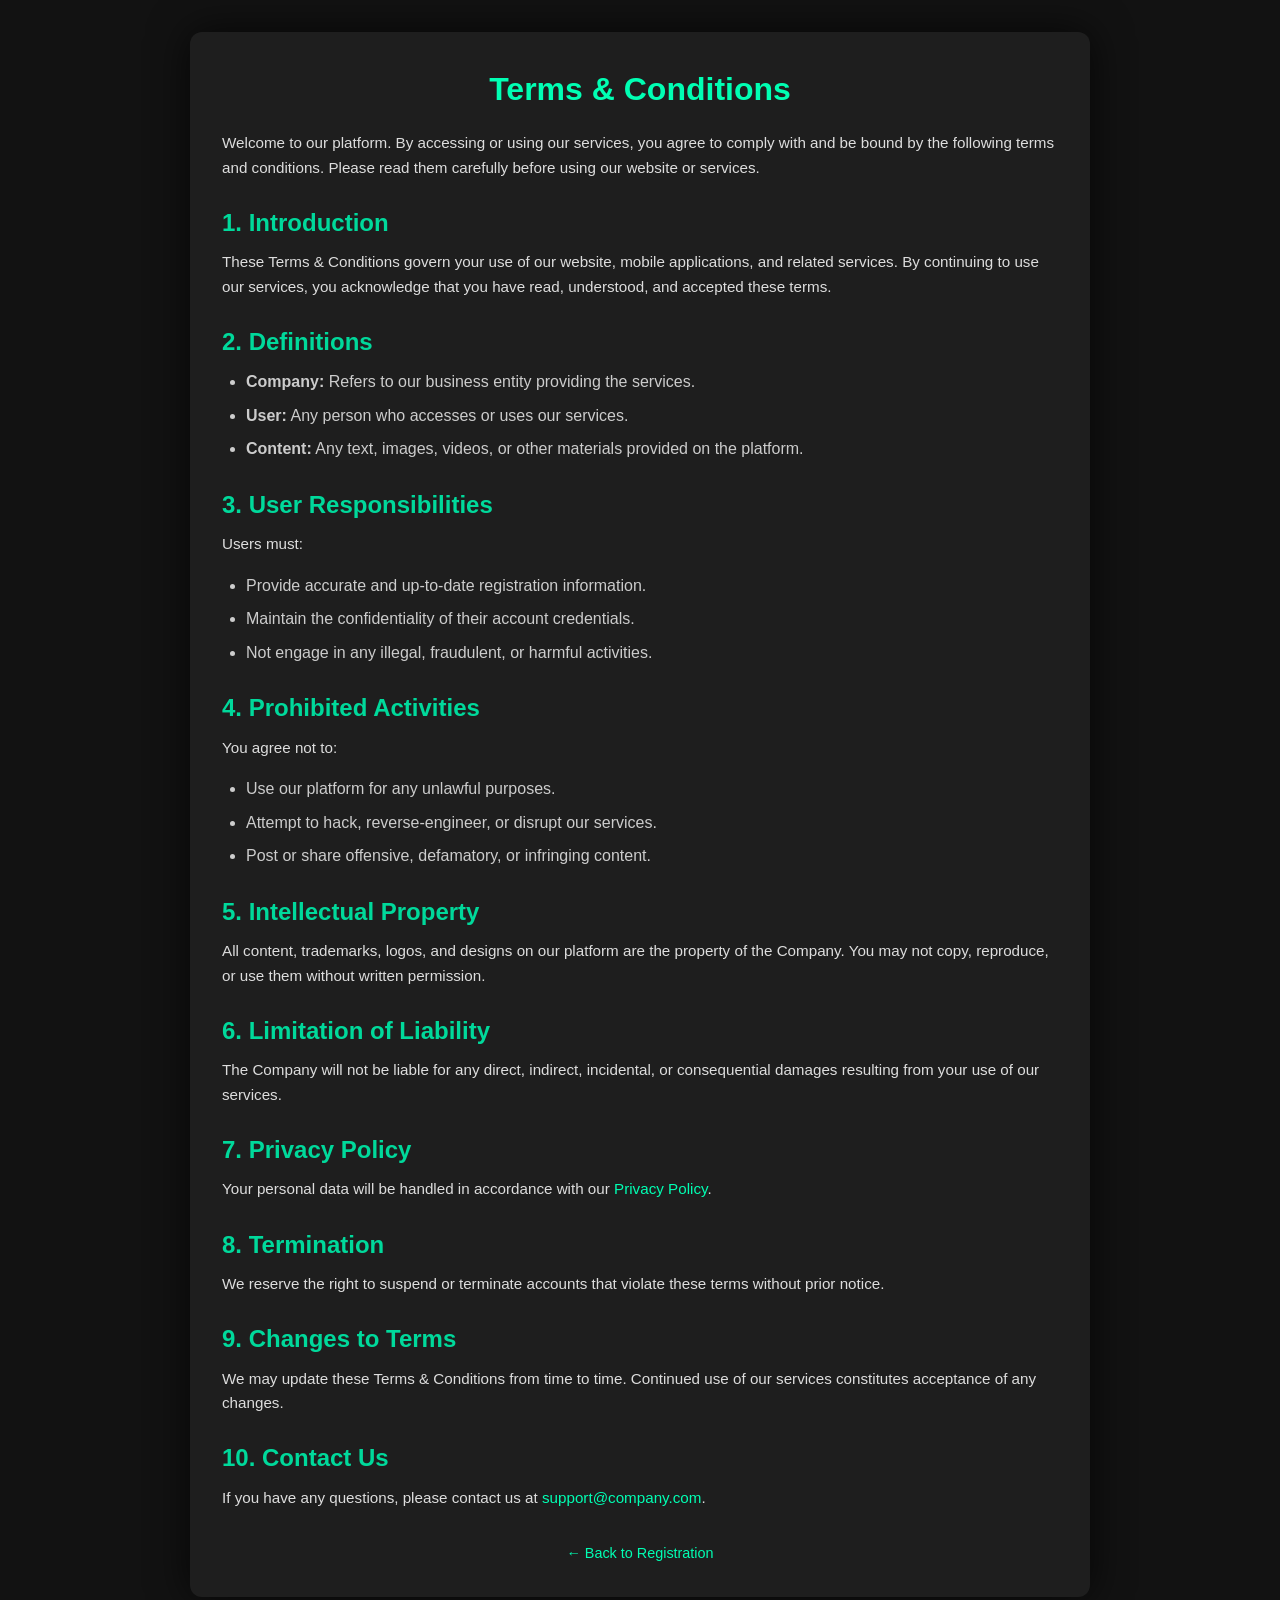
<file: TourAndTravelWebsite/src/main/resources/templates/terms&condition.html>
<!DOCTYPE html>
<html lang="en">
<head>
  <meta charset="UTF-8" />
  <meta name="viewport" content="width=device-width, initial-scale=1.0"/>
  <title>Terms & Conditions</title>
  <link rel="shortcut icon" href="./images/logo.png" th:href="@{/images/logo.png}" alt="Logo">
  <style>
    * {
      margin: 0;
      padding: 0;
      box-sizing: border-box;
      font-family: "Poppins", sans-serif;
    }
    body {
      background: #121212;
      color: #fff;
      line-height: 1.6;
      padding: 2rem;
    }
    .terms-container {
      background: #1e1e1e;
      padding: 2rem;
      border-radius: 12px;
      max-width: 900px;
      margin: auto;
      box-shadow: 0 0 40px rgba(0,0,0,0.7);
    }
    h1 {
      color: #00ffb3;
      margin-bottom: 1rem;
      text-align: center;
    }
    h2 {
      color: #00d99b;
      margin-top: 1.5rem;
      margin-bottom: 0.5rem;
    }
    p {
      color: #ddd;
      margin-bottom: 1rem;
      font-size: 0.95rem;
    }
    ul {
      margin-left: 1.5rem;
      margin-bottom: 1rem;
    }
    ul li {
      margin-bottom: 0.5rem;
      color: #ccc;
    }
    a {
      color: #00ffb3;
      text-decoration: none;
    }
    a:hover {
      text-decoration: underline;
      color: #00d99b;
    }
    .back-link {
      display: block;
      text-align: center;
      margin-top: 2rem;
      font-size: 0.9rem;
    }
  </style>
</head>
<body>
  <div class="terms-container">
    <h1>Terms & Conditions</h1>
    <p>Welcome to our platform. By accessing or using our services, you agree to comply with and be bound by the following terms and conditions. Please read them carefully before using our website or services.</p>

    <h2>1. Introduction</h2>
    <p>These Terms & Conditions govern your use of our website, mobile applications, and related services. By continuing to use our services, you acknowledge that you have read, understood, and accepted these terms.</p>

    <h2>2. Definitions</h2>
    <ul>
      <li><strong>Company:</strong> Refers to our business entity providing the services.</li>
      <li><strong>User:</strong> Any person who accesses or uses our services.</li>
      <li><strong>Content:</strong> Any text, images, videos, or other materials provided on the platform.</li>
    </ul>

    <h2>3. User Responsibilities</h2>
    <p>Users must:</p>
    <ul>
      <li>Provide accurate and up-to-date registration information.</li>
      <li>Maintain the confidentiality of their account credentials.</li>
      <li>Not engage in any illegal, fraudulent, or harmful activities.</li>
    </ul>

    <h2>4. Prohibited Activities</h2>
    <p>You agree not to:</p>
    <ul>
      <li>Use our platform for any unlawful purposes.</li>
      <li>Attempt to hack, reverse-engineer, or disrupt our services.</li>
      <li>Post or share offensive, defamatory, or infringing content.</li>
    </ul>

    <h2>5. Intellectual Property</h2>
    <p>All content, trademarks, logos, and designs on our platform are the property of the Company. You may not copy, reproduce, or use them without written permission.</p>

    <h2>6. Limitation of Liability</h2>
    <p>The Company will not be liable for any direct, indirect, incidental, or consequential damages resulting from your use of our services.</p>

    <h2>7. Privacy Policy</h2>
    <p>Your personal data will be handled in accordance with our <a href="/privacy">Privacy Policy</a>.</p>

    <h2>8. Termination</h2>
    <p>We reserve the right to suspend or terminate accounts that violate these terms without prior notice.</p>

    <h2>9. Changes to Terms</h2>
    <p>We may update these Terms & Conditions from time to time. Continued use of our services constitutes acceptance of any changes.</p>

    <h2>10. Contact Us</h2>
    <p>If you have any questions, please contact us at <a href="mailto:support@company.com">support@company.com</a>.</p>

    <a href="/registeration" class="back-link">← Back to Registration</a>
  </div>
</body>
</html>
</file>
<file: iChat-app/css/style.css>
/* =============================
   RESET & BASE STYLES
============================= */
* {
  margin: 0;
  padding: 0;
  box-sizing: border-box;
  font-family: "Segoe UI", Roboto, Arial, sans-serif;
}

body {
  background: #e5ddd5;
  display: flex;
  flex-direction: column;
  height: 100vh;
  color: #333;
}

/* App name in navbar */
.app-name {
  font-size: 22px;
  font-weight: 600;
  color: #fff;
  margin-right: 12px;
  font-family: "Segoe UI", Roboto, Arial, sans-serif;
  letter-spacing: 1px;
}


.marquee-text {
  flex: 1;
  color: #fff;
  font-size: 18px;
  font-weight: 500;
  margin-right: 15px;
  white-space: nowrap;
}


/* =============================
   NAVBAR
============================= */
nav {
  background: linear-gradient(135deg, #128c7e, #075e54);
  padding: 14px 20px;
  display: flex;
  align-items: center;
  box-shadow: 0 3px 6px rgba(0, 0, 0, 0.15);
}

.logo {
  height: 45px;
  width: 45px;
  border-radius: 50%;
  object-fit: cover;
  border: 2px solid #fff;
}

/* =============================
   CHAT CONTAINER
============================= */
.container {
  flex: 1;
  padding: 20px;
  display: flex;
  flex-direction: column;
  gap: 12px;
  overflow-y: auto;
  background: url("https://i.imgur.com/9t6gGDN.png") repeat; /* WhatsApp-like bg */
  background-size: cover;
}

/* Scrollbar styling */
.container::-webkit-scrollbar {
  width: 8px;
}
.container::-webkit-scrollbar-thumb {
  background: rgba(0, 0, 0, 0.2);
  border-radius: 10px;
}

/* =============================
   MESSAGE BUBBLES
============================= */
.message {
  max-width: 70%;
  padding: 12px 16px;
  border-radius: 18px;
  font-size: 15px;
  line-height: 1.5;
  word-wrap: break-word;
  position: relative;
  animation: fadeIn 0.25s ease-in;
  box-shadow: 0 2px 5px rgba(0,0,0,0.15);
}

/* Sent message (right) */
.right {
  align-self: flex-end;
  background: #dcf8c6;
  border-bottom-right-radius: 4px;
}

/* Received message (left) */
.left {
  align-self: flex-start;
  background: #ffffff;
  border-bottom-left-radius: 4px;
}

/* Small timestamp */
.message::after {
  content: attr(data-time);
  font-size: 11px;
  color: #777;
  position: absolute;
  bottom: -16px;
  right: 10px;
}

/* =============================
   INPUT SECTION
============================= */
.send {
  padding: 12px;
  background: #f0f0f0;
  border-top: 1px solid #ddd;
  display: flex;
  justify-content: center;
}

#send-container {
  display: flex;
  width: 100%;
  max-width: 850px;
}

#messageInp {
  flex: 1;
  padding: 12px 18px;
  border: 1px solid #ccc;
  border-radius: 25px;
  outline: none;
  font-size: 15px;
  transition: all 0.3s ease;
  background: #fff;
}

#messageInp:focus {
  border-color: #128c7e;
  box-shadow: 0 0 4px rgba(18, 140, 126, 0.4);
}

/* Send button */
.btn {
  margin-left: 12px;
  padding: 12px 20px;
  border: none;
  border-radius: 25px;
  background: #128c7e;
  color: #fff;
  font-size: 15px;
  font-weight: 500;
  cursor: pointer;
  transition: background 0.3s, transform 0.1s;
}

.btn:hover {
  background: #0d7a6e;
}

.btn:active {
  transform: scale(0.95);
}



/* =============================
   ANIMATIONS
============================= */
@keyframes fadeIn {
  from {
    opacity: 0;
    transform: translateY(5px);
  }
  to {
    opacity: 1;
    transform: translateY(0);
  }
}

/* =============================
   RESPONSIVE DESIGN
============================= */
@media (max-width: 600px) {
  .container {
    padding: 12px;
  }
  .message {
    max-width: 85%;
    font-size: 14px;
  }
  #messageInp {
    font-size: 14px;
  }
  .btn {
    font-size: 14px;
    padding: 10px 16px;
  }
}
</file>
